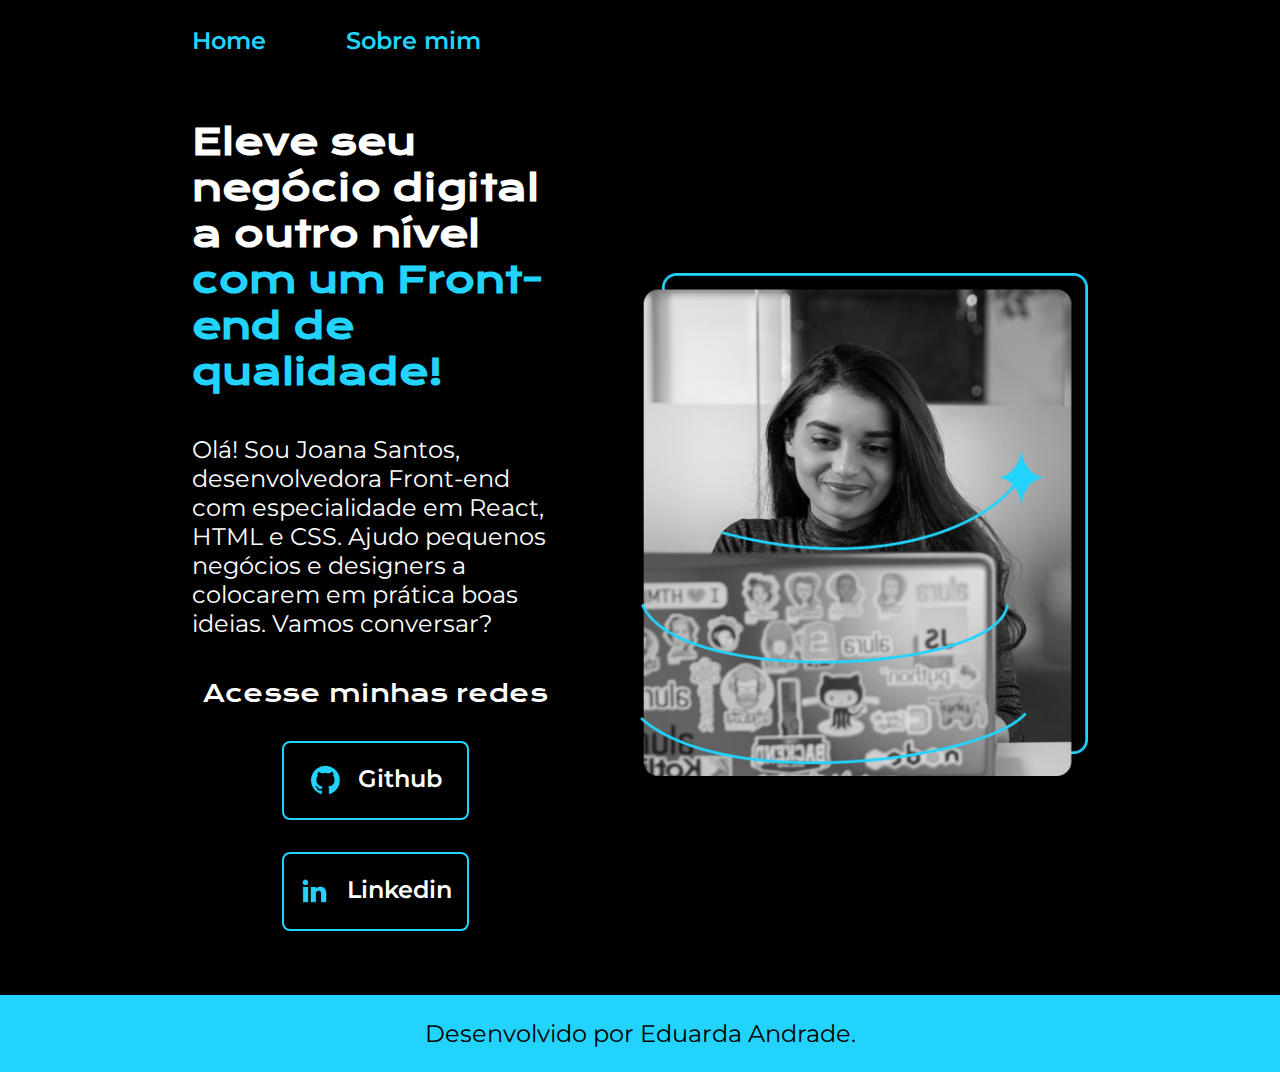
<file: index.html>
<!DOCTYPE html>
<html lang="pt-br">
<head>
    <meta charset="UTF-8">
    <meta name="viewport" content="width=device-width, initial-scale=1.0">
    <title>Portifólio</title>
    <link rel="stylesheet" href="./styles/style.css"> 
</head>
<body>
    <header class="cabecalho">
        <nav class="cabecalho__menu">
            <a class="cabecalho__menu__link" href="index.html">Home</a>    
            <a class="cabecalho__menu__link" href="about.html">Sobre mim</a>
        </nav>
    </header>

    <main class="apresentacao">
        <section class="apresentacao__conteudo">
            <h1 class="apresentacao__conteudo__titulo">Eleve seu negócio digital a outro nível <strong class="titulo-destaque">com um Front-end de qualidade!</strong></h1>
            <p class="apresentacao__conteudo__paragrafo">Olá! Sou Joana Santos, desenvolvedora Front-end com especialidade em React, HTML e CSS. Ajudo pequenos negócios e designers a colocarem em prática boas ideias. Vamos conversar?</p>
            <div class="apresentacao__links">
                <h2 class="apresentacão__links__subtitulo">Acesse minhas redes</h2>
                <a class="apresentacao__botoes" href="https://github.com/maia64bits">
                    <img src="./assets/github.png">
                    Github
                </a>
                <a class="apresentacao__botoes" href="https://www.linkedin.com/in/eduarda-andrade-991652231">
                    <img src="./assets/linkedin.png">
                    Linkedin
                </a>  
            </div>
        </section>
        <img class="apresentacao__img" src="./assets/imagem.png" alt="Foto da Joana Santos programando.">
    </main>
    
    <footer class="rodape">
        <p>Desenvolvido por Eduarda Andrade.</p>
    </footer>
</body>
</html>
</file>
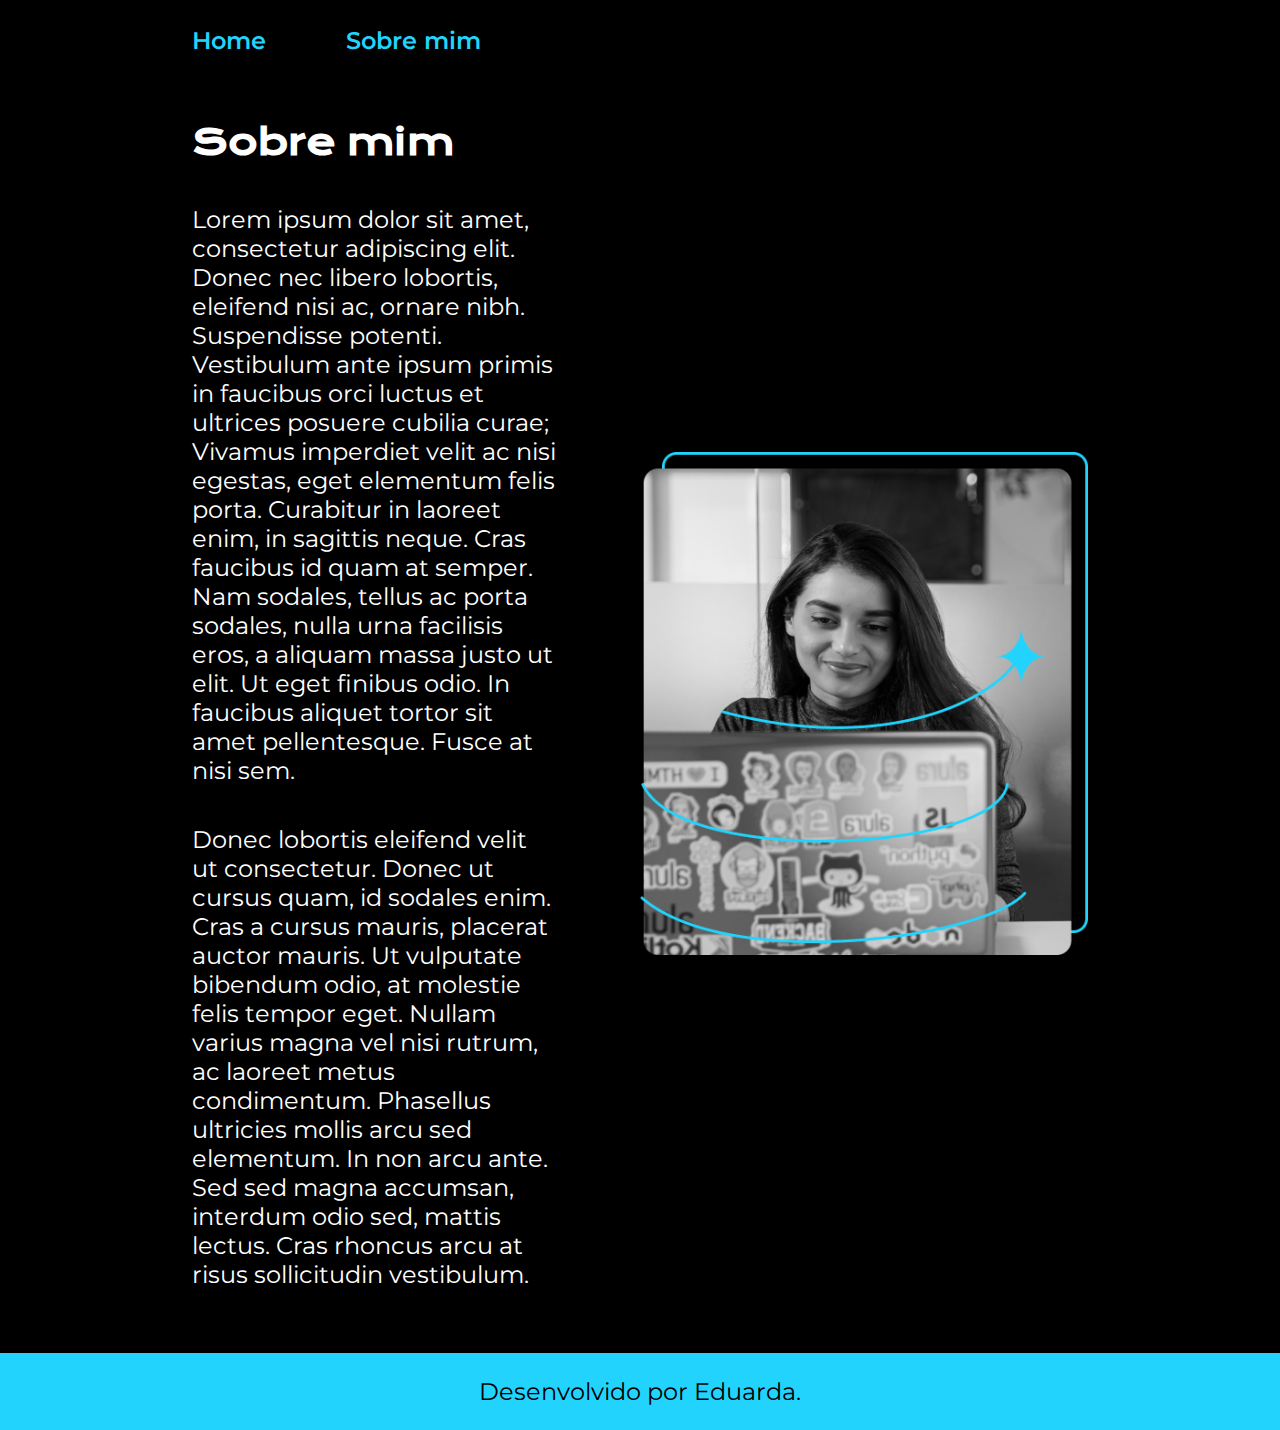
<file: about.html>
<!DOCTYPE html>
<html lang="pt-br">
<head>
    <meta charset="UTF-8">
    <meta name="viewport" content="width=device-width, initial-scale=1.0">
    <title>Sobre mim</title>
    <link rel="stylesheet" href="./styles/style.css">
</head>
<body>
    <header class="cabecalho">
        <nav class="cabecalho__menu">
            <a class="cabecalho__menu__link" href="index.html">Home</a>    
            <a class="cabecalho__menu__link" href="about.html">Sobre mim</a>
        </nav>
    </header>

    <main class="apresentacao">
        <section class="apresentacao__conteudo">
            <h1 class="apresentacao__conteudo__titulo">Sobre mim</h1>
            <p class="apresentacao__conteudo__paragrafo">Lorem ipsum dolor sit amet, consectetur adipiscing elit. Donec nec libero lobortis, eleifend nisi ac, ornare nibh. Suspendisse potenti. Vestibulum ante ipsum primis in faucibus orci luctus et ultrices posuere cubilia curae; Vivamus imperdiet velit ac nisi egestas, eget elementum felis porta. Curabitur in laoreet enim, in sagittis neque. Cras faucibus id quam at semper. Nam sodales, tellus ac porta sodales, nulla urna facilisis eros, a aliquam massa justo ut elit. Ut eget finibus odio. In faucibus aliquet tortor sit amet pellentesque. Fusce at nisi sem.</p>
            <p class="apresentacao__conteudo__paragrafo">Donec lobortis eleifend velit ut consectetur. Donec ut cursus quam, id sodales enim. Cras a cursus mauris, placerat auctor mauris. Ut vulputate bibendum odio, at molestie felis tempor eget. Nullam varius magna vel nisi rutrum, ac laoreet metus condimentum. Phasellus ultricies mollis arcu sed elementum. In non arcu ante. Sed sed magna accumsan, interdum odio sed, mattis lectus. Cras rhoncus arcu at risus sollicitudin vestibulum.</p>
        </section>
        <img class="apresentacao__img" src="./assets/imagem.png" alt="Foto da Joana Santos programando.">
    </main>

    <footer class="rodape">
        <p>Desenvolvido por Eduarda.</p>
    </footer>
</body>

</html>
</file>
<file: styles/style.css>
@import url('https://fonts.googleapis.com/css2?family=Krona+One&family=Montserrat&display=swap');

:root {
    --cor-primaria: black;
    --cor-secundaria: white;
    --cor-terciaria: #22d4fd;
    --cor-hover: #272727;

    --fonte-primaria: "Krona One", sans-serif;
    --fonte-secundaria: "Montserrat", sans-serif;
}

*{
    margin: 0; 
    padding: 0;
}

body {
    box-sizing: border-box; 
    background-color: var(--cor-primaria);   
    color: var(--cor-secundaria);
}

.cabecalho {
    padding: 2% 0% 0% 15%
}

.cabecalho__menu {
    display: flex;
    gap: 80px
}

.cabecalho__menu__link {
    font-family: var(--fonte-secundaria);
    font-size: 1.5rem;
    font-weight: 600;
    color: var(--cor-terciaria);
    text-decoration: none;
}

.apresentacao {
    padding: 5% 15%;
    display: flex;
    align-items: center;
    justify-content: space-between;
    gap: 82px;
}

.apresentacao__conteudo {
    width: 50%;
    display: flex;
    flex-direction: column;
    gap: 40px;
}

.apresentacao__conteudo__titulo {
   font-size: 2.25rem; 
    font-family: var(--fonte-primaria);
}

.titulo-destaque {
    color: var(--cor-terciaria);
}

.apresentacao__conteudo__paragrafo {
    font-size: 1.5rem;
    font-family: var(--fonte-secundaria);
}

.apresentacão__links__subtitulo{
    font-family: var(--fonte-primaria);
    font-weight: 400;
    font-size: 1.5rem;
}

.apresentacao__links {
    display: flex;
    flex-direction: column;
    justify-content: space-between;
    align-items: center;
    gap: 32px;
}

.apresentacao__botoes {
    display: flex;
    justify-content: center;
    gap: 16px;
    border: 2px solid var(--cor-terciaria);
    width: 50%;
    text-align: center;
    border-radius: 8px;
    font-size: 1.5rem;
    padding: 21.5px 0;
    text-decoration: none;
    color: var(--cor-secundaria);
    font-family: var(--fonte-secundaria);
    font-weight: 600;
}

.apresentacao__botoes:hover {
    background-color: var(--cor-hover);
}

.apresentacao__img {
    width: 50%;
}

.rodape {
    color: var(--cor-primaria);
    background-color: var(--cor-terciaria);
    padding: 24px;
    text-align: center;
    font-family: var(--fonte-secundaria);
    font-size: 1.5rem;
    font-weight: 400;
}

@media (max-width: 1200px ) {
    .cabecalho {
        padding: 10%;
    }

    .cabecalho__menu {
        justify-content: center;
    }

    .apresentacao {
        flex-direction: column-reverse;
        padding: 5%;
    }

    .apresentacao__conteudo {
        width: auto;
    }
}
</file>
